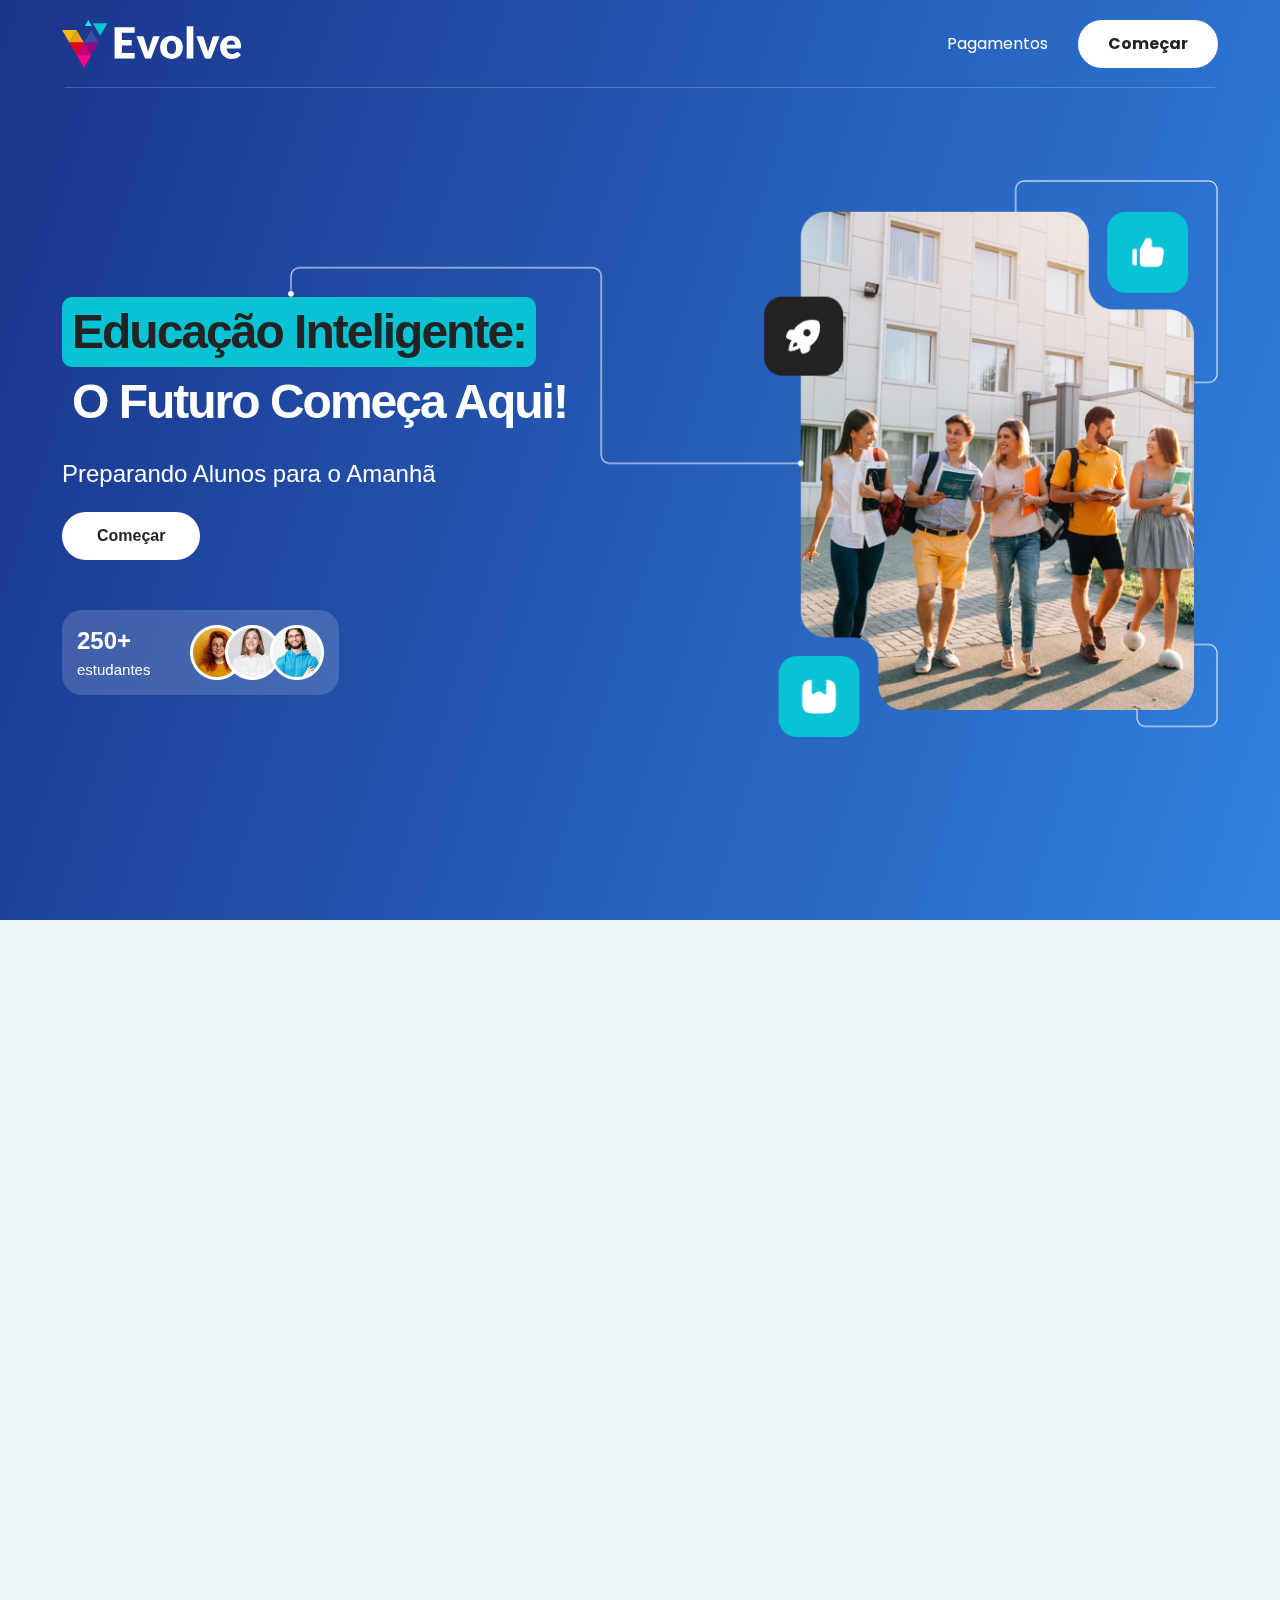
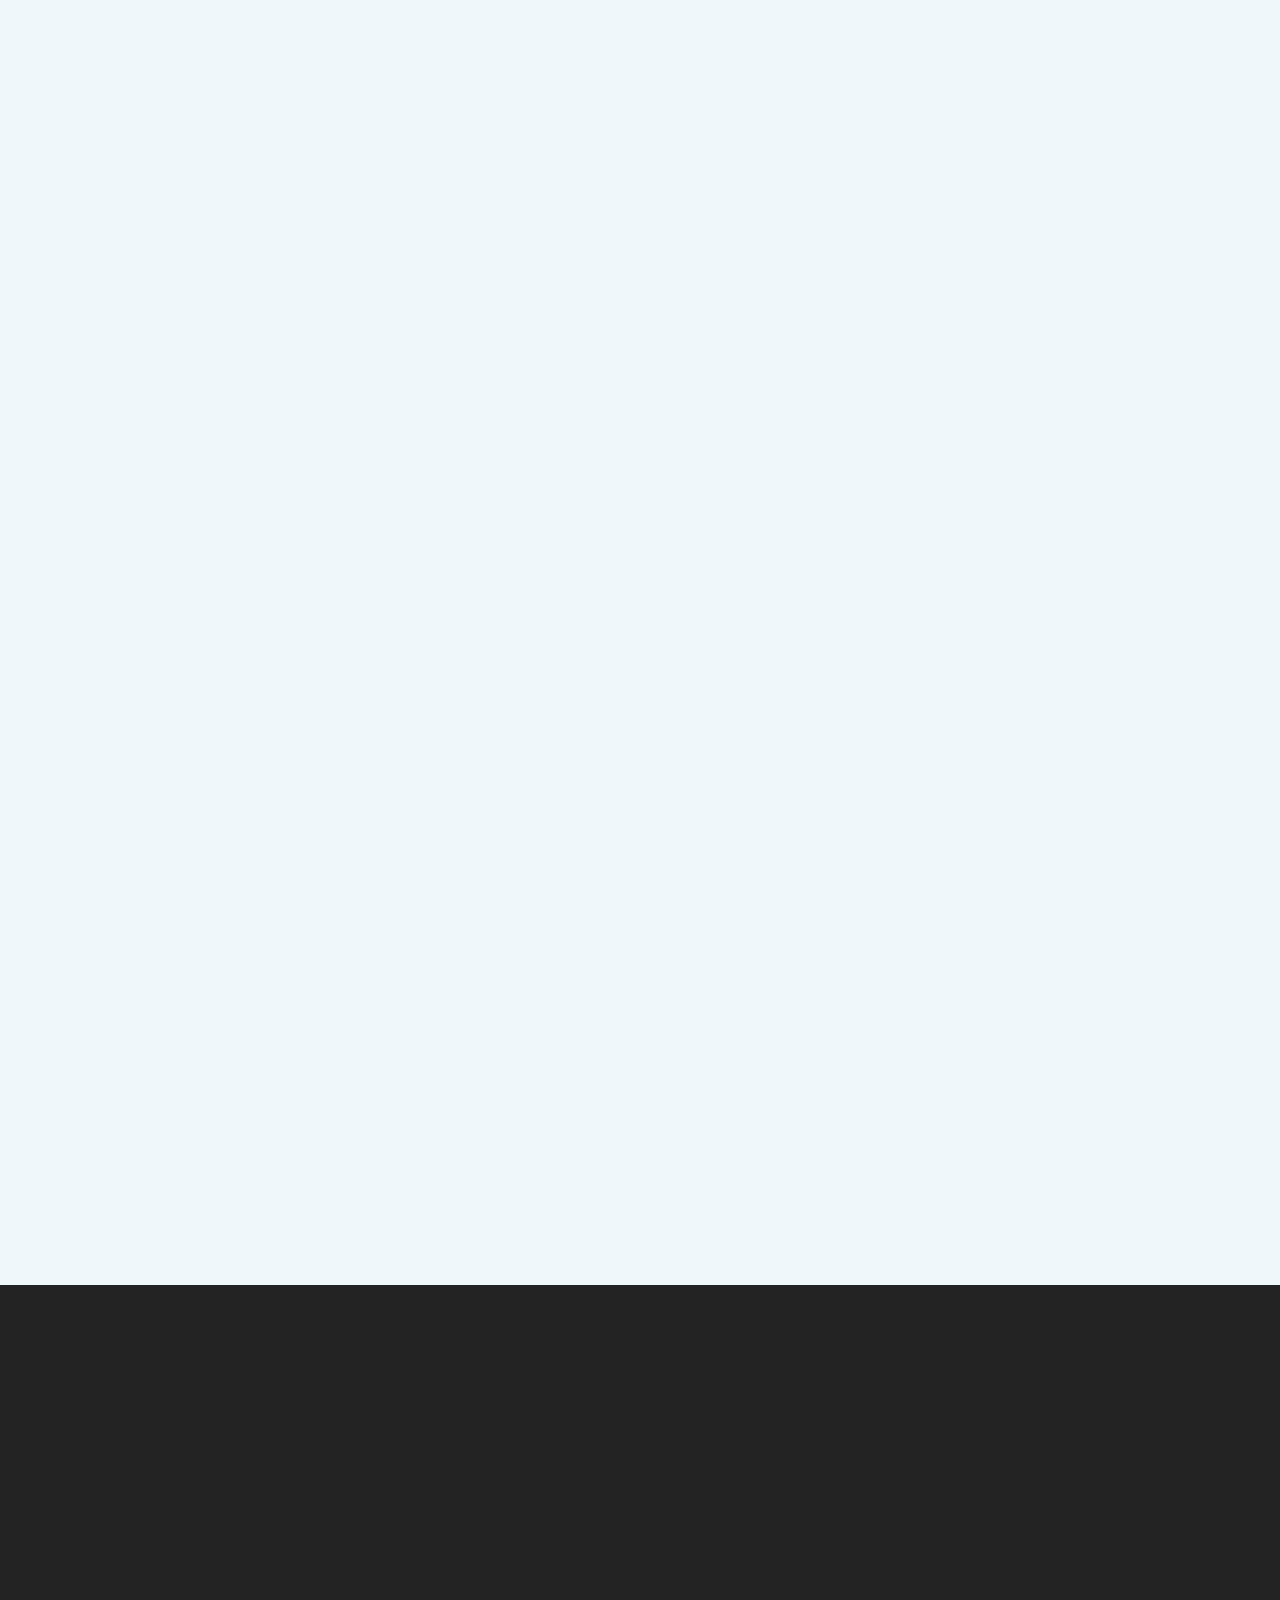
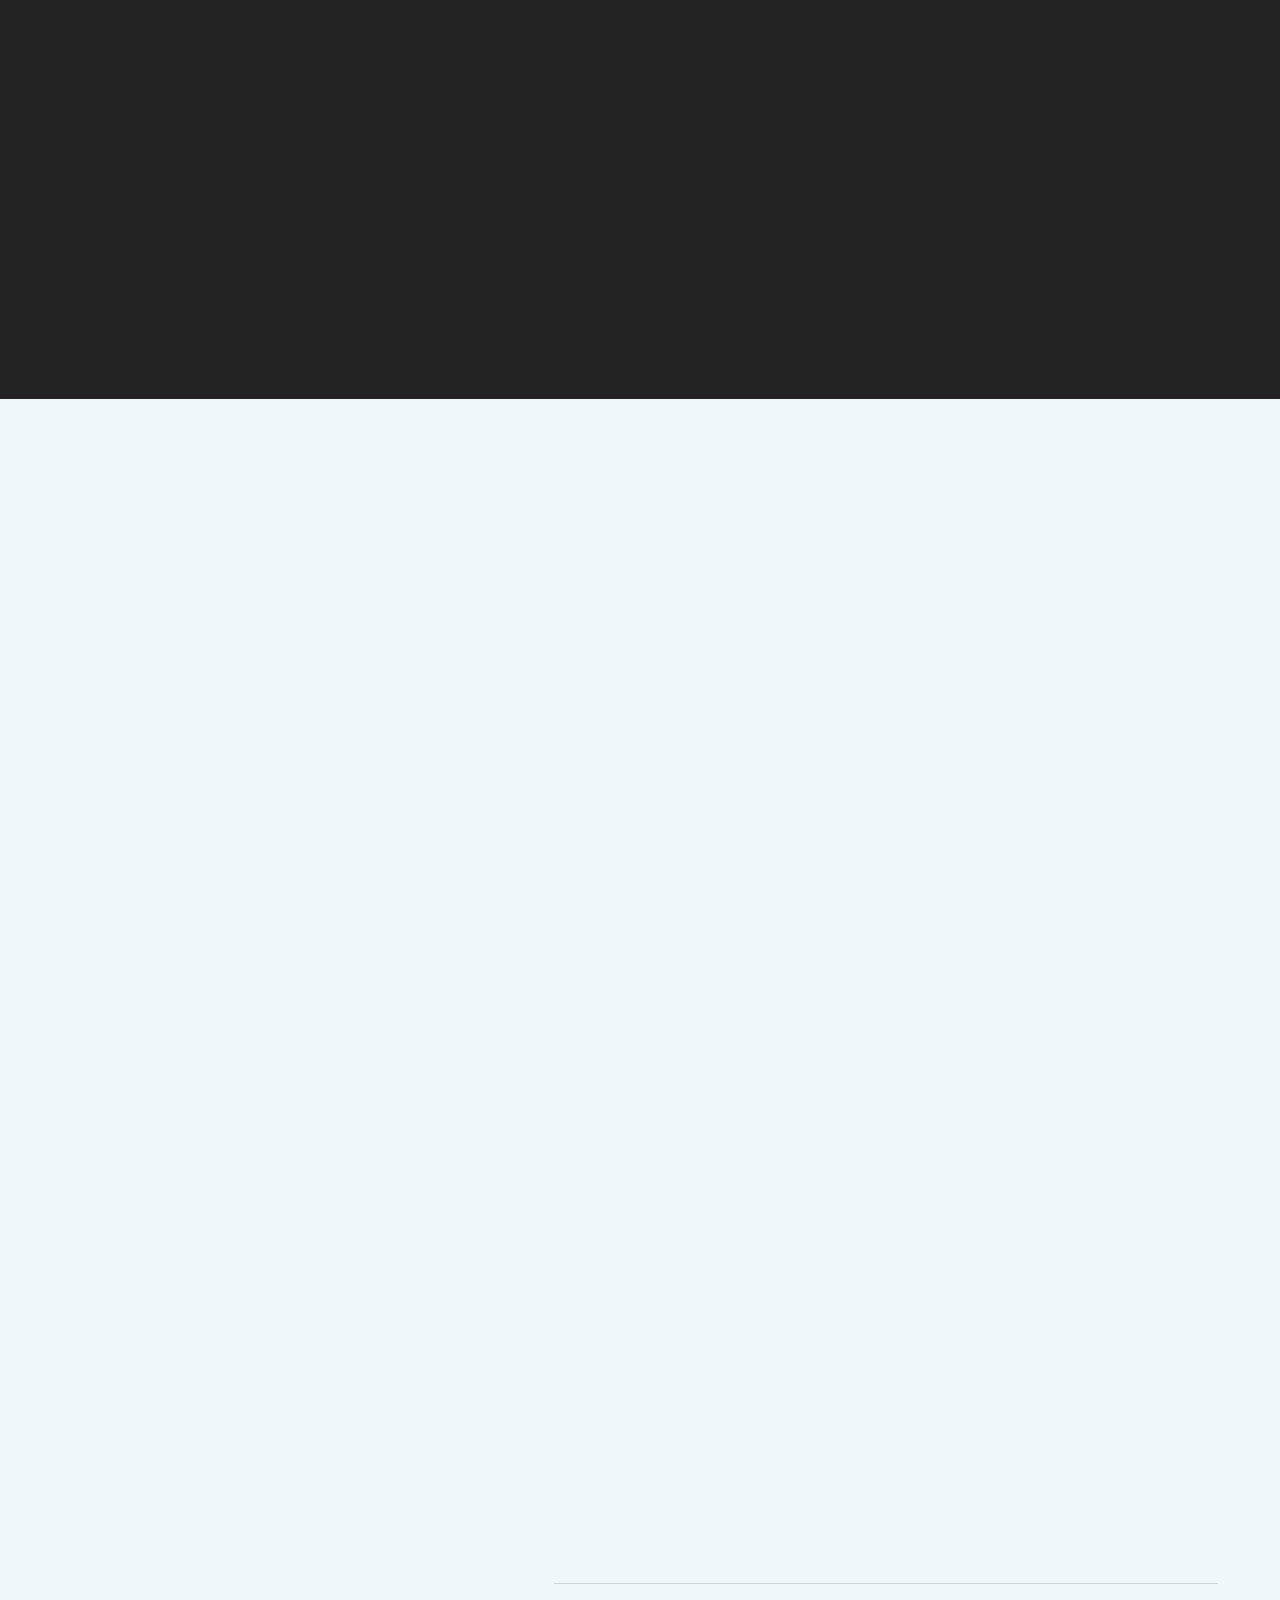
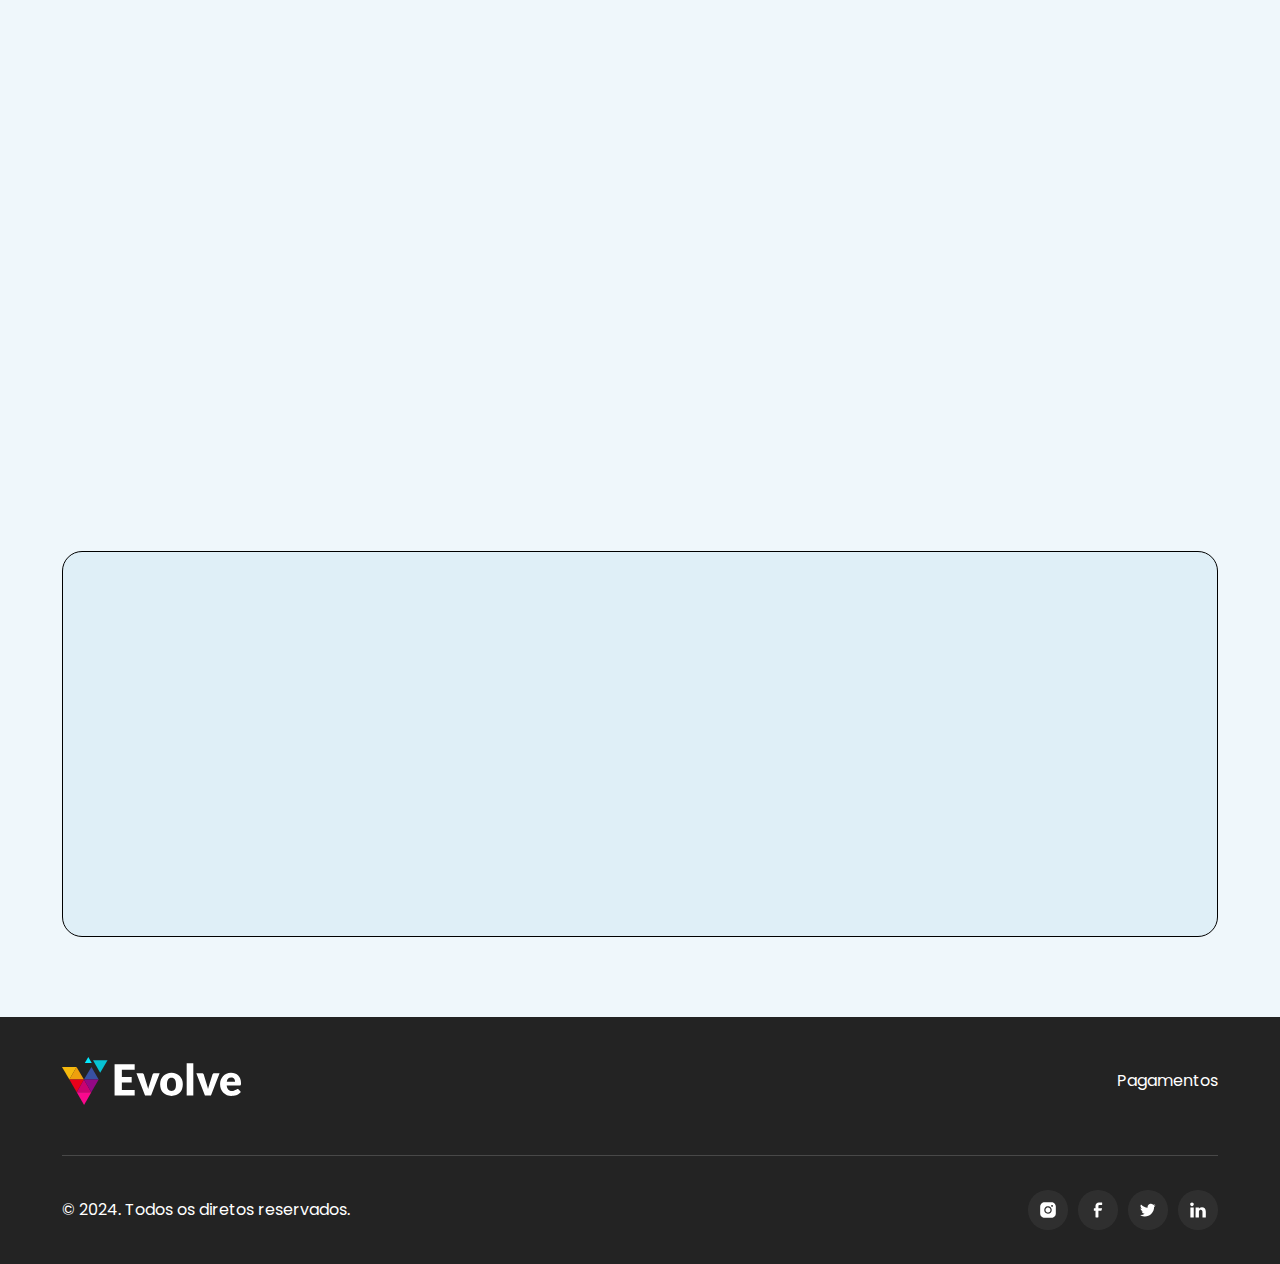
<file: index.html>
<!doctype html>
<html class="no-js" lang="">
    <head>
        <meta charset="utf-8">
        <meta http-equiv="x-ua-compatible" content="ie=edge">
        <title>Site title</title>
        <meta name="description" content="">
        <meta name="viewport" content="width=device-width, initial-scale=1"> 
		<link rel="shortcut icon" type="image/x-icon" href="#">
        <!-- Place favicon.ico in the root directory -->
        
		<!-- CSS here -->
        <link rel="stylesheet" href="assets/css/aos.css">
        <link rel="stylesheet" href="assets/css/bootstrap.min.css">
        <link rel="stylesheet" href="assets/css/owl.carousel.min.css"> 
        <link rel="stylesheet" href="assets/css/style.css">
        <link rel="stylesheet" href="assets/css/responsive.css">
    </head>
    <body>

       
    <!-- header-area START -->
    <div class="header-area" data-aos="fade-down" >
        <div class="container lg">
            <div class="row align-items-center">
                <div class=" col-12 ">
                    <div class="header__content">
                        <div class="logo-area">
                            <a href="index.html"><img src="assets/img/logo.svg" alt=""></a>
                        </div>
                        <div class="header-btn">
                            <a href="#">Pagamentos</a>
                            <button type="button">Começar</button>
                        </div>
                    </div>
                </div>
                
            </div>
        </div>
    </div>
    <!-- header-area END -->


    <main>

        <!---------hero Section START ---------->
        <section class="hero-area">
            <div class="container">
                <div class="row">
                    <div class="col-lg-12">
                        <div class="hero__content">
                            <div class="hero__text" data-aos="fade-up" data-aos-delay="500" >
                                <h1 class="text-bg">Educação Inteligente: </h1>
                                <h1>O Futuro Começa Aqui!</h1>
                                <p>Preparando Alunos para o Amanhã</p>
                                <div class="hero__btm">
                                    <a href="#" class="thm_btn white">Começar</a>
                                    <div class="avater__blk" data-aos="zoom-in" >
                                        <h4>
                                            250+
                                            <span>estudantes</span>
                                        </h4>
                                        <i>
                                            <img src="assets/img/avater-img.png" alt="">
                                        </i>
                                    </div>
                                </div>
                            </div>
                            <i data-aos="fade-up" >
                                <img src="assets/img/hero-img.png" alt="">
                            </i>
                            <img src="assets/img/hero-mobile.png" class="hero-mobile" alt="">
                        </div>
                    </div>
                </div>
            </div>
        </section>
        <!---------hero Section End ---------->


        <!---------service Section START ---------->
        <section class="service-area mt_100 mb_100 overflow-hidden">
            <div class="container">
                <div class="row">
                    <div class="col-lg-12 text-center mb_50" data-aos="fade-up" >
                        <div class="sec__title">
                            <h1 class="title">Opte pela <span>Evolve</span></h1>
                            <p>O nosso centro de explicações é a escolha ideal porque integramos inteligência artificial no ensino, <br> proporcionamos acesso a computadores e oferecemos suporte personalizado para todos os alunos.</p>
                        </div>
                    </div>
                </div>
                <div class="row align-items-center flex-lg-row flex-column-reverse mb-5 mb-lg-0">
                    <div class="col-lg-6" data-aos="zoom-in" >
                        <div class="svc__img">
                            <i><img src="assets/img/svc-1.png" alt=""></i>
                        </div>
                    </div>
                    <div class="col-lg-6" data-aos="fade-left" >
                        <div class="svc__text m__auto">
                            <h2>Suporte </h2>
                            <p>Reconhecemos e atendemos às necessidades individuais de cada aluno. Sendo assim, somos constituidos de uma equipa adequada para satisfazer as necessidades do seu aluno.</p>
                        </div>
                    </div>
                </div>
                <div class="row align-items-end ">
                    <div class="col-lg-6" data-aos="fade-right" >
                        <div class="svc__text">
                            <h2>Instalações Modernas</h2>
                            <p>Com a nossa infraestrutura , garantimos um espaço de aprendizado e um ambiente onde a inovação e a tecnologia se encontram para fornecer uma experiência educacional excepcional.</p>
                        </div>
                    </div>
                    <div class="col-lg-6" data-aos="zoom-in" >
                        <div class="svc__img">
                            <i><img src="assets/img/svc-2.png" alt=""></i>
                        </div>
                    </div>
                </div>
                <div class="row align-items-center my-5 pt_50 flex-lg-row flex-column-reverse">
                    <div class="col-lg-6" data-aos="zoom-in" >
                        <div class="svc__img">
                            <i><img src="assets/img/svc-3.png" alt=""></i>
                        </div>
                    </div>
                    <div class="col-lg-6" data-aos="fade-left" >
                        <div class="svc__text m__auto">
                            <h2>Novas Tecnologias</h2>
                            <p>oferecemos tecnologias que transformam o modo como o conhecimento é absorvido e aplicado. Usando computadores acessíveis a tudos os alunos</p>
                        </div>
                    </div>
                </div>
                <div class="row align-items-center">
                    <div class="col-lg-6" data-aos="fade-right" >
                        <div class="svc__text">
                            <h2>Inteligência Artificial</h2>
                            <p>A Inteligência Artificial desempanha um papel significativo no nosso ensino, e que com a sua ajuda recebemos feedback sobre as dificuldades que até então não tinham sido atendidas. </p>
                        </div>
                    </div>
                    <div class="col-lg-6" data-aos="zoom-in" >
                        <div class="svc__img">
                            <i><img src="assets/img/svc-4.png" alt=""></i>
                        </div>
                    </div>
                </div>
            </div>
        </section>
        <!---------service Section End ---------->



        <!---------nossos Section START ---------->
        <section class="nossos-area">
            <div class="container-fluid position-relative">
                <h1 class="" data-aos="fade-right" >Os nossos serviços</h1>
                <div class="row">
                    <div class="col-lg-12">
                        <div class="nossos__wrp">
                            <ul >
                                <li data-aos="zoom-in" data-aos-delay="100" >
                                    <a href="#"><img src="assets/img/svc-item-1.svg" alt=""></a>
                                </li>
                                <li data-aos="zoom-in" data-aos-delay="200" >
                                    <a href="#"><img src="assets/img/svc-item-2.svg" alt=""></a>
                                </li>
                                <li data-aos="zoom-in" data-aos-delay="300" >
                                    <a href="#"><img src="assets/img/svc-item-3.svg" alt=""></a>
                                </li>
                                <li data-aos="zoom-in" data-aos-delay="400" >
                                    <a href="#"><img src="assets/img/svc-item-4.svg" alt=""></a>
                                </li>
                            </ul>
                            <ul class="d-none d-md-flex">
                                <li data-aos="zoom-in " data-aos-delay="100" >
                                    <a href="#"><img src="assets/img/svc-item-5.svg" alt=""></a>
                                </li>
                                <li data-aos="zoom-in " data-aos-delay="200" >
                                    <a href="#"><img src="assets/img/svc-item-6.svg" alt=""></a>
                                </li>
                                <li data-aos="zoom-in " data-aos-delay="300" >
                                    <a href="#"><img src="assets/img/svc-item-7.svg" alt=""></a>
                                </li>
                                <li data-aos="zoom-in " data-aos-delay="400" >
                                    <a href="#" class="svc-8"><img src="assets/img/svc-item-8.png" alt=""></a>
                                </li>
                            </ul>
                            <ul class="d-none d-md-flex">
                                <li data-aos="zoom-in " data-aos-delay="200" >
                                    <a href="#"><img src="assets/img/svc-item-9.svg" alt=""></a>
                                </li>
                                <li data-aos="zoom-in " data-aos-delay="300" >
                                    <a href="#"><img src="assets/img/svc-item-10.svg" alt=""></a>
                                </li>
                                <li data-aos="zoom-in " data-aos-delay="400" >
                                    <a href="#"><img src="assets/img/svc-item-11.svg" alt=""></a>
                                </li>
                            </ul>
                            <ul class="d-md-flex d-md-none">
                                <li data-aos="zoom-in " data-aos-delay="500" >
                                    <a href="#"><img src="assets/img/svc-item-5.svg" alt=""></a>
                                </li>
                                <li data-aos="zoom-in " data-aos-delay="500" >
                                    <a href="#"><img src="assets/img/svc-item-6.svg" alt=""></a>
                                </li>
                                <li data-aos="zoom-in " data-aos-delay="500" >
                                    <a href="#"><img src="assets/img/svc-item-7.svg" alt=""></a>
                                </li>
                                <li data-aos="zoom-in " data-aos-delay="500" >
                                    <a href="#"><img src="assets/img/svc-item-9.svg" alt=""></a>
                                </li>
                                <li data-aos="zoom-in " data-aos-delay="500" >
                                    <a href="#"><img src="assets/img/svc-item-10.svg" alt=""></a>
                                </li>
                                <li data-aos="zoom-in " data-aos-delay="500" >
                                    <a href="#"><img src="assets/img/svc-item-11.svg" alt=""></a>
                                </li>
                            </ul>
                        </div>
                    </div>
                </div>
            </div>
        </section>
        <!---------nossos Section End ---------->

        

        <!---------Tutors Section START ---------->
        <section class="Tutors-area mt_100 mb_100">
            <div class="container">
                <div class="row">
                    <div class="col-lg-12" data-aos="fade-right" >
                        <div class="sec__title">
                            <h1 class="title">meet our <span>Tutors</span></h1>
                        </div>
                    </div>
                    <div class="col-lg-12" data-aos="fade-up" >
                        <div class="Tutors__slider owl-carousel">
                            <div class="Tutors__blk" data-aos="zoom-in" >
                                <i><img src="assets/img/tutor1.png" alt=""></i>
                                <h3>John Doe</h3>
                                <h5>Position Name</h5>
                                <p>Lorem ipsum dolor sit amet consectetur. Id turpis maecenas nunc imperdiet sed ultricies mi. Elementum nulla nec netus cursus vel tempor nisl. Egestas.</p>
                            </div>
                            <div class="Tutors__blk" data-aos="zoom-in" data-aos-delay="100" >
                                <i><img src="assets/img/tutor2.png" alt=""></i>
                                <h3>John Doe</h3>
                                <h5>Position Name</h5>
                                <p>Lorem ipsum dolor sit amet consectetur. Id turpis maecenas nunc imperdiet sed ultricies mi. Elementum nulla nec netus cursus vel tempor nisl. Egestas.</p>
                            </div>
                            <div class="Tutors__blk" data-aos="zoom-in" data-aos-delay="300" >
                                <i><img src="assets/img/tutor3.png" alt=""></i>
                                <h3>John Doe</h3>
                                <h5>Position Name</h5>
                                <p>Lorem ipsum dolor sit amet consectetur. Id turpis maecenas nunc imperdiet sed ultricies mi. Elementum nulla nec netus cursus vel tempor nisl. Egestas.</p>
                            </div>
                            <div class="Tutors__blk">
                                <i><img src="assets/img/tutor1.png" alt=""></i>
                                <h3>John Doe</h3>
                                <h5>Position Name</h5>
                                <p>Lorem ipsum dolor sit amet consectetur. Id turpis maecenas nunc imperdiet sed ultricies mi. Elementum nulla nec netus cursus vel tempor nisl. Egestas.</p>
                            </div>
                        </div>
                    </div>
                </div>
            </div>
        </section>
        <!---------Tutors Section End ---------->


        <!---------timeline Section START ---------->
        <section class="timeline-area mb_150">
            <div class="container">
                <div class="row">
                    <div class="col-lg-12 text-center mb_50" data-aos="fade-up" >
                        <div class="sec__title">
                            <h1 class="title">How It <span>Works</span></h1>
                        </div>
                    </div>
                    <div class="col-lg-12">
                        <div class="timeline__wrp">
                            <ul data-aos="zoom-in" >
                                <li data-aos="fade-right"  >
                                    <i>01</i>
                                    <h3>Step 1</h3>
                                    <p>Lorem ipsum dolor sit amet consectetur. Aliquam.</p>
                                </li>
                                <li data-aos="fade-right" data-aos-delay="200" >
                                    <i>02</i>
                                    <h3>Step 2</h3>
                                    <p>Lorem ipsum dolor sit amet consectetur. Aliquam.</p>
                                </li>
                                <li data-aos="fade-right" data-aos-delay="400" >
                                    <i>03</i>
                                    <h3>Step 3</h3>
                                    <p>Lorem ipsum dolor sit amet consectetur. Aliquam.</p>
                                </li>
                                <li data-aos="fade-right" data-aos-delay="600" >
                                    <i>04</i>
                                    <h3>Step 4</h3>
                                    <p>Lorem ipsum dolor sit amet consectetur. Aliquam.</p>
                                </li>
                            </ul>
                        </div>
                    </div>
                </div>
            </div>
        </section>
        <!---------timeline Section End ---------->


        <!---------faq Section START ---------->
        <section class="faq-area">
            <div class="container">
                <div class="row">
                    <div class="col-lg-5" data-aos="fade-right" >
                        <div class="faq__content">
                            <h1>Questões 
                                frequentemente perguntadas</h1>
                            <a href="#" class="thm_btn">ver mais</a>
                        </div>
                    </div>
                    <div class="col-lg-7">
                        <div class="faq-accordion">
                            <div class="accordion" id="accordionExample">
                                <div class="accordion-item" data-aos="fade-up"  >
                                  <h2 class="accordion-header" id="headingOne">
                                    <button class="accordion-button" type="button" data-bs-toggle="collapse" data-bs-target="#collapseOne" aria-expanded="true" aria-controls="collapseOne">
                                        Posso ter explicações em várias disciplinas?
                                    </button>
                                  </h2>
                                  <div id="collapseOne" class="accordion-collapse collapse show" aria-labelledby="headingOne" data-bs-parent="#accordionExample">
                                    <div class="accordion-body">
                                      <p>Sim, é possível ter explicações em diversas disciplinas. Garantimos uma grande variedade de explicações, onde fornecemos explicadores para as 7 disciplinas principais</p>
                                    </div>
                                  </div>
                                </div>
                                <div class="accordion-item" data-aos="fade-up" data-aos-delay="100" >
                                  <h2 class="accordion-header" id="headingTwo">
                                    <button class="accordion-button collapsed" type="button" data-bs-toggle="collapse" data-bs-target="#collapseTwo" aria-expanded="false" aria-controls="collapseTwo">
                                        Têm explicações até que ano?
                                    </button>
                                  </h2>
                                  <div id="collapseTwo" class="accordion-collapse collapse" aria-labelledby="headingTwo" data-bs-parent="#accordionExample">
                                    <div class="accordion-body">
                                        <p>Sim, é possível ter explicações em diversas disciplinas. Garantimos uma grande variedade de explicações, onde fornecemos explicadores para as 7 disciplinas principais</p>
                                    </div>
                                  </div>
                                </div>
                                <div class="accordion-item" data-aos="fade-up" data-aos-delay="200" >
                                  <h2 class="accordion-header" id="headingThree">
                                    <button class="accordion-button collapsed" type="button" data-bs-toggle="collapse" data-bs-target="#collapseThree" aria-expanded="false" aria-controls="collapseThree">
                                        Qual é a eficácia da ajuda dos computadores?
                                    </button>
                                  </h2>
                                  <div id="collapseThree" class="accordion-collapse collapse" aria-labelledby="headingThree" data-bs-parent="#accordionExample">
                                    <div class="accordion-body">
                                        <p>Sim, é possível ter explicações em diversas disciplinas. Garantimos uma grande variedade de explicações, onde fornecemos explicadores para as 7 disciplinas principais</p>
                                    </div>
                                  </div>
                                </div>
                                <div class="accordion-item" data-aos="fade-up" data-aos-delay="300" >
                                  <h2 class="accordion-header" id="headingfour">
                                    <button class="accordion-button collapsed" type="button" data-bs-toggle="collapse" data-bs-target="#collapsefour" aria-expanded="false" aria-controls="collapsefour">
                                        Lorem ipsum dolor sit amet?
                                    </button>
                                  </h2>
                                  <div id="collapsefour" class="accordion-collapse collapse" aria-labelledby="headingfour" data-bs-parent="#accordionExample">
                                    <div class="accordion-body">
                                        <p>Sim, é possível ter explicações em diversas disciplinas. Garantimos uma grande variedade de explicações, onde fornecemos explicadores para as 7 disciplinas principais</p>
                                    </div>
                                  </div>
                                </div>
                                <div class="accordion-item" data-aos="fade-up" data-aos-delay="400" >
                                  <h2 class="accordion-header" id="headingfive">
                                    <button class="accordion-button collapsed" type="button" data-bs-toggle="collapse" data-bs-target="#collapsefive" aria-expanded="false" aria-controls="collapsefive">
                                        Lorem ipsum dolor sit amet?
                                    </button>
                                  </h2>
                                  <div id="collapsefive" class="accordion-collapse collapse" aria-labelledby="headingfive" data-bs-parent="#accordionExample">
                                    <div class="accordion-body">
                                        <p>Sim, é possível ter explicações em diversas disciplinas. Garantimos uma grande variedade de explicações, onde fornecemos explicadores para as 7 disciplinas principais</p>
                                    </div>
                                  </div>
                                </div>
                                <div class="accordion-item" data-aos="fade-up" data-aos-delay="500" >
                                  <h2 class="accordion-header" id="headingsix">
                                    <button class="accordion-button collapsed" type="button" data-bs-toggle="collapse" data-bs-target="#collapsesix" aria-expanded="false" aria-controls="collapsesix">
                                        Quais são os métodos de pagamentos aceites?
                                    </button>
                                  </h2>
                                  <div id="collapsesix" class="accordion-collapse collapse" aria-labelledby="headingsix" data-bs-parent="#accordionExample">
                                    <div class="accordion-body">
                                        <p>Sim, é possível ter explicações em diversas disciplinas. Garantimos uma grande variedade de explicações, onde fornecemos explicadores para as 7 disciplinas principais</p>
                                    </div>
                                  </div>
                                </div>
                            </div>
                        </div>
                    </div>
                </div>
            </div>
        </section>
        <!---------faq Section End ---------->


        <!---------newLatter Section START ---------->
        <section class="newLatter-area">
            <div class="container">
                <div class="row">
                    <div class="col-lg-12">
                        <div class="newLatter__wrp">
                            <div class="" data-aos="fade-right" >
                                <h1>Pronto para começar? </h1>
                                <p>Estás pronto para te comprometeres com a excelência acadêmica e aprofundares os teus conhecimentos? Aguardamos o teu ingresso nesta jornada enriquecedora.</p>
                                <a href="#" class="thm_btn">Começar</a>
                            </div>
                            <i data-aos="fade-left" >
                                <img class="d-none d-md-block" src="assets/img/v-icon.png" alt=""> 
                                <img class="d-block d-md-none" src="assets/img/v-mobile.png" alt="">
                            </i>
                        </div>
                    </div>
                </div>
            </div>
        </section>
        <!---------newLatter Section End ---------->


        

    </main>

        <!---------footer Section START ---------->
        <footer class="footer-area" >
            <div class="container">
                <div class="row">
                    <div class="col-lg-12">
                        <div class="footer__top">
                            <a href="#"><img src="assets/img/logo.svg" alt=""></a>
                            <a href="#">Pagamentos</a>
                        </div>
                    </div>
                    <div class="col-lg-12">
                        <div class="footer__btm">
                            <p>© 2024. Todos os diretos reservados.</p>
                            <ul>
                                <li><a href=""><img src="assets/img/insta.svg" alt=""></a></li>
                                <li><a href=""><img src="assets/img/fb.svg" alt=""></a></li>
                                <li><a href=""><img src="assets/img/twt.svg" alt=""></a></li>
                                <li><a href=""><img src="assets/img/link-in.svg" alt=""></a></li>
                            </ul>
                        </div>
                    </div>
                </div>
            </div>
        </footer>
        <!---------footer Section End ---------->
    
		<!-- JS here --> 
        <script src="assets/js/jquery-3.4.1.min.js"></script>
        <script src="assets/js/popper.min.js"></script>
        <script src="assets/js/bootstrap.min.js"></script>
        <script src="assets/js/aos.js"></script> 
        <script src="assets/js/owl.carousel.min.js"></script> 
        <script src="assets/js/main.js"></script>
    </body>
</html>
</file>
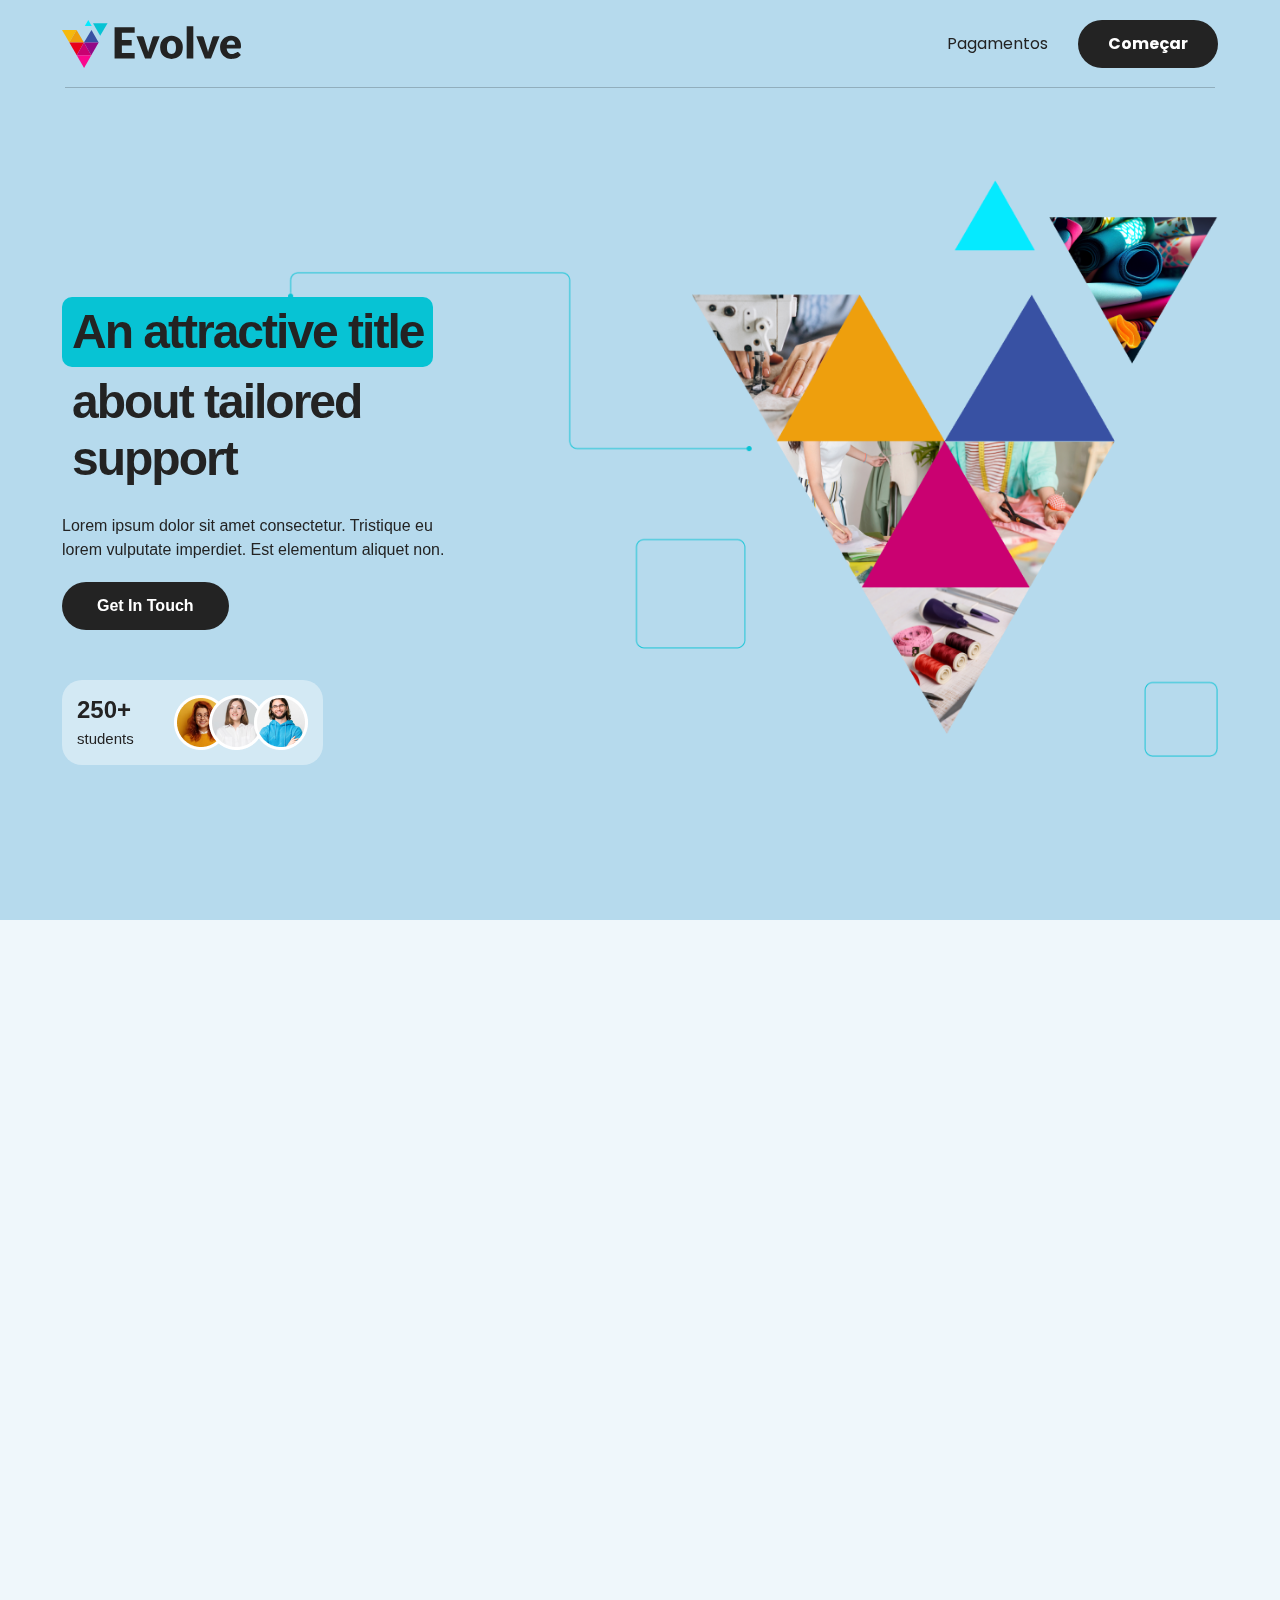
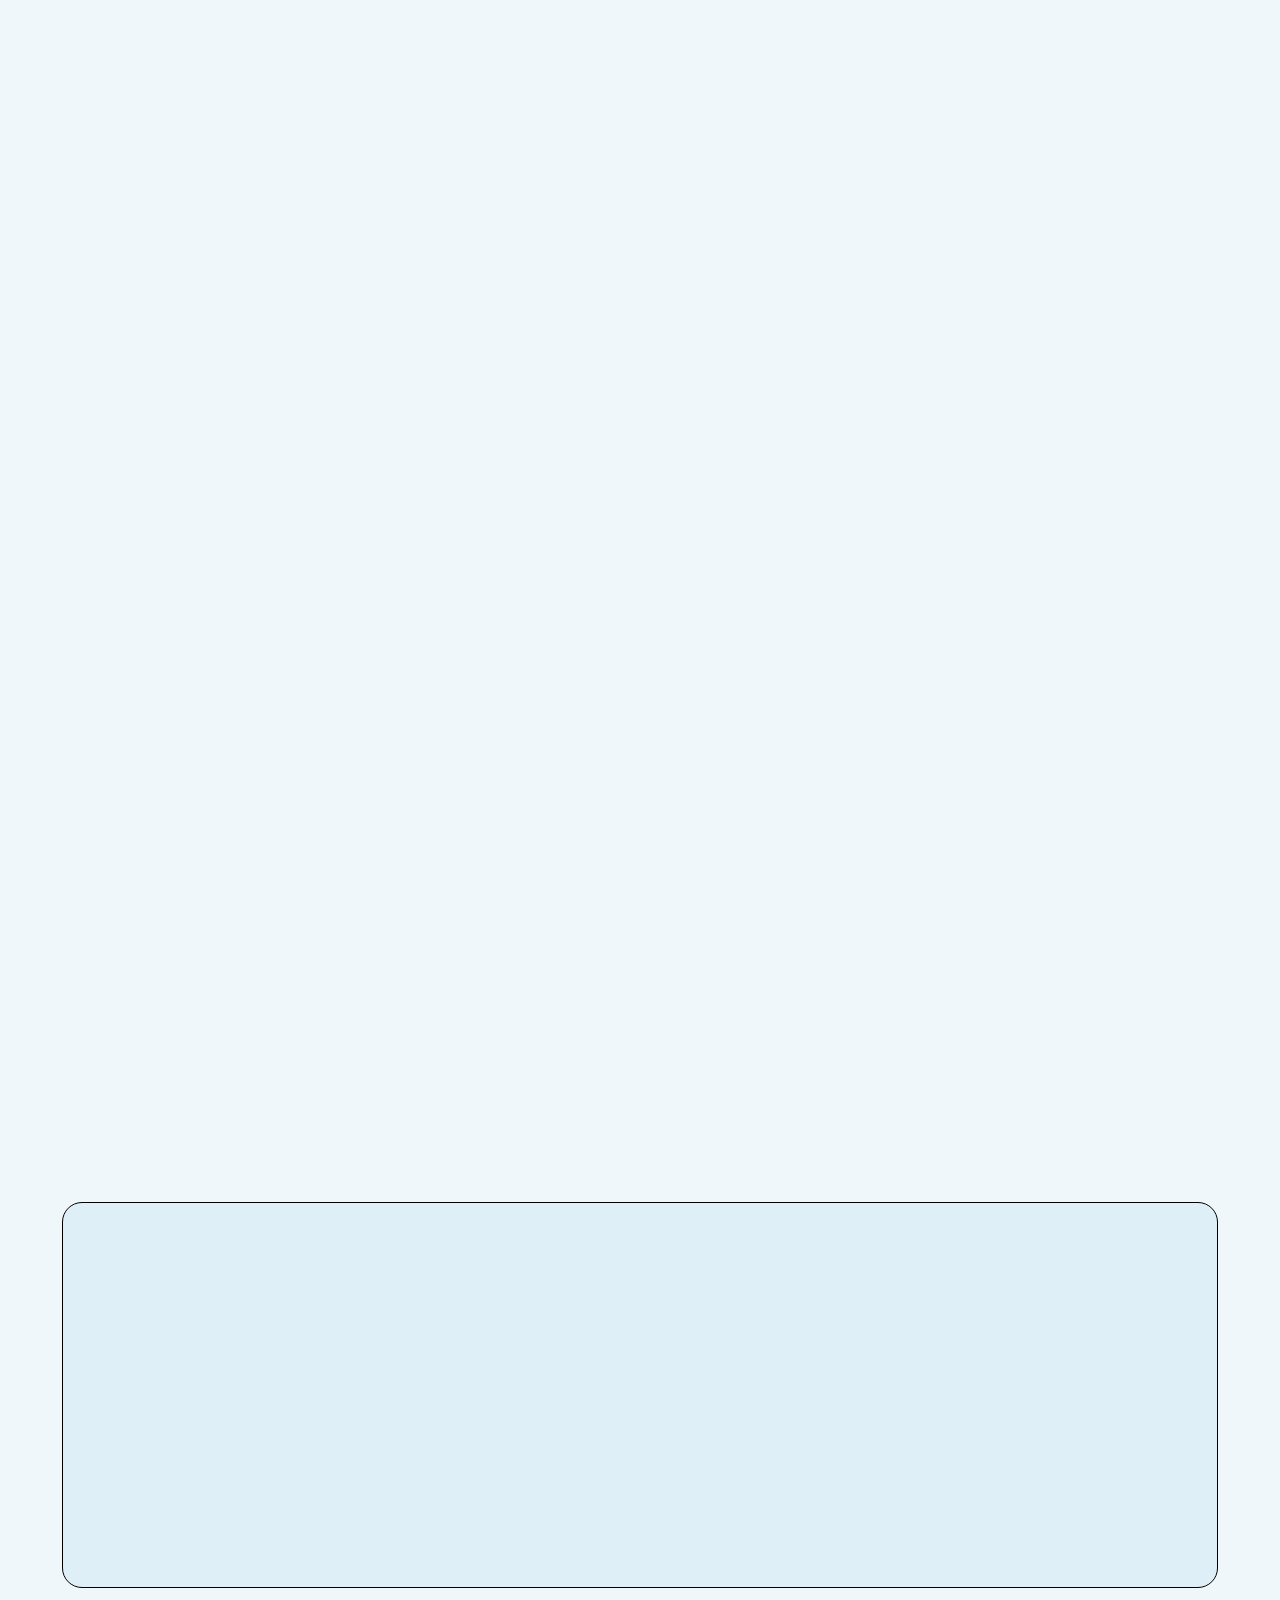
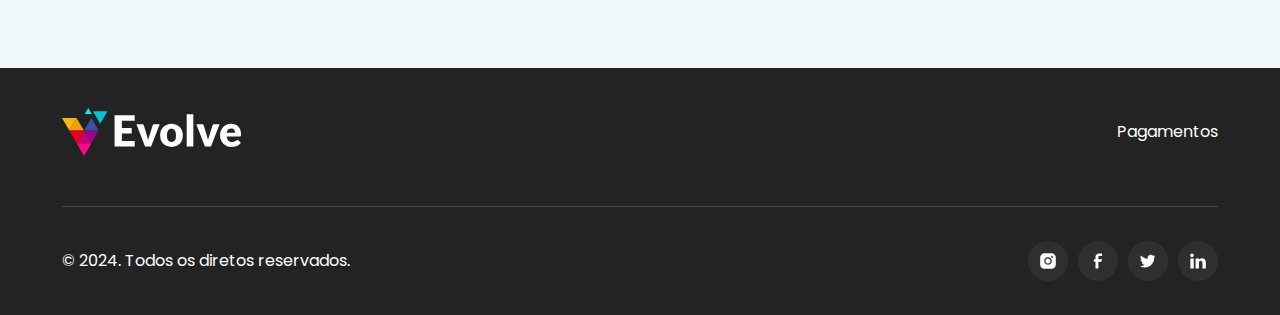
<file: index-v2.html>
<!doctype html>
<html class="no-js" lang="">
    <head>
        <meta charset="utf-8">
        <meta http-equiv="x-ua-compatible" content="ie=edge">
        <title>Site title</title>
        <meta name="description" content="">
        <meta name="viewport" content="width=device-width, initial-scale=1"> 
		<link rel="shortcut icon" type="image/x-icon" href="#">
        <!-- Place favicon.ico in the root directory -->
        
		<!-- CSS here -->
        <link rel="stylesheet" href="assets/css/aos.css">
        <link rel="stylesheet" href="assets/css/bootstrap.min.css">
        <link rel="stylesheet" href="assets/css/owl.carousel.min.css"> 
        <link rel="stylesheet" href="assets/css/style.css">
        <link rel="stylesheet" href="assets/css/responsive.css">
    </head>
    <body>

       
    <!-- header-area START -->
    <div class="header-area v2" data-aos="fade-down" >
        <div class="container lg">
            <div class="row align-items-center">
                <div class=" col-12 ">
                    <div class="header__content">
                        <div class="logo-area">
                            <a href="index.html"><img src="assets/img/logo-v2.svg" alt=""></a>
                        </div>
                        <div class="header-btn">
                            <a href="#">Pagamentos</a>
                            <button type="button">Começar</button>
                        </div>
                    </div>
                </div>
                
            </div>
        </div>
    </div>
    <!-- header-area END -->


    <main>

        <!---------hero Section START ---------->
        <section class="hero-area v2">
            <div class="container">
                <div class="row">
                    <div class="col-lg-12">
                        <div class="hero__content">
                            <div class="hero__text" data-aos="fade-up" data-aos-delay="500" >
                                <h1 class="text-bg">An attractive title </h1>
                                <h1>about tailored <br> support
                                 </h1>
                                <p>Lorem ipsum dolor sit amet consectetur. Tristique eu <br> lorem vulputate imperdiet. Est elementum aliquet non.</p>
                                <div class="hero__btm">
                                    <a href="#" class="thm_btn ">Get In Touch</a>
                                    <div class="avater__blk" data-aos="zoom-in" >
                                        <h4>
                                            250+
                                            <span>students</span>
                                        </h4>
                                        <i>
                                            <img src="assets/img/avater-img.png" alt="">
                                        </i>
                                    </div>
                                </div>
                            </div>
                            <i data-aos="fade-up" >
                                <img src="assets/img/hero-img-2.png" alt="">
                            </i>
                            <img src="assets/img/hero-mobile-2.png" class="hero-mobile" alt="">
                        </div>
                    </div>
                </div>
            </div>
        </section>
        <!---------hero Section End ---------->


        <!---------service Section START ---------->
        <section class="service-area sv2 mt_100 mb_50  overflow-hidden">
            <div class="container">
                
                <div class="row align-items-center ">
                    <div class="col-lg-7" data-aos="fade-right" >
                        <div class="svc__text">
                            <h2>Atendimento Personalizado 
                                para o Sucesso do Aluno</h2>
                            <p>
                                Entendemos que cada aluno possui um conjunto único de habilidades e desafios. Por isso, com o nosso suporte meticulosamente personalizado para reconhecer e atender às necessidades individuais de cada um. 
                            </p>
                            <p>
                                Nossa equipe é composta por profissionais altamente qualificados e dedicados, que utilizam métodos pedagógicos adaptativos para garantir que cada aluno receba a atenção necessária para superar obstáculos e alcançar seus objetivos acadêmicos.
                            </p>
                        </div>
                    </div>
                    <div class="col-lg-5" data-aos="zoom-in" >
                        <div class="svc__img">
                            <i><img src="assets/img/svc-5.png" alt=""></i>
                        </div>
                    </div>
                </div>
                <div class="row align-items-center   pt_50 pb_50 flex-lg-row flex-column-reverse">
                    <div class="col-lg-5" data-aos="zoom-in" >
                        <div class="svc__img">
                            <i><img src="assets/img/svc-6.png" alt=""></i>
                        </div>
                    </div>
                    <div class="col-lg-7" data-aos="fade-left" >
                        <div class="svc__text m__auto">
                            <h2>Uma Equipe Dedicada à   Excelência Educacional</h2>
                            <p>
                                A excelência do nosso suporte é sustentada pela competência e dedicação da nossa equipe. Selecionamos cuidadosamente os nossos profissionais não apenas por suas qualificações acadêmicas, mas também pelas suas capacidade de se conectar e inspirar os alunos. 
                            </p>
                            <p>
                                Eles são treinados para identificar as áreas de desenvolvimento de cada aluno e fornecer recursos e estratégias para promover uma compreensão mais profunda dos conteúdos. Com um compromisso inabalável com o sucesso do aluno, nossa equipe está sempre pronta para satisfazer e superar as expectativas.
                            </p>
                        </div>
                    </div>
                </div>
                <div class="row align-items-center">
                    <div class="col-lg-7" data-aos="fade-right" >
                        <div class="svc__text">
                            <h2>Recursos Adequados para Cada 
                                Necessidade de Aprendizagem</h2>
                            <p>
                                Reconhecendo a diversidade de estilos e ritmos de aprendizagem, nosso centro está equipado com uma variedade de recursos didáticos para atender a cada necessidade. 
                            </p>
                            <p>
                                Desde materiais de estudo interativos até ferramentas de aprendizagem avançadas, oferecemos um ambiente rico em recursos que facilita o aprendizado. Acreditamos que ao fornecer o suporte certo, cada aluno pode florescer e se destacar em seu percurso educativo.
                            </p>
                        </div>
                    </div>
                    <div class="col-lg-5" data-aos="zoom-in" >
                        <div class="svc__img">
                            <i><img src="assets/img/svc-7.png" alt=""></i>
                        </div>
                    </div>
                </div>
            </div>
        </section>
        <!---------service Section End ---------->


        <!---------newLatter Section START ---------->
        <section class="newLatter-area">
            <div class="container">
                <div class="row">
                    <div class="col-lg-12">
                        <div class="newLatter__wrp">
                            <div class="" data-aos="fade-right" >
                                <h1>Pronto para começar? </h1>
                                <p>Estás pronto para te comprometeres com a excelência acadêmica e aprofundares os teus conhecimentos? Aguardamos o teu ingresso nesta jornada enriquecedora.</p>
                                <a href="#" class="thm_btn">Começar</a>
                            </div>
                            <i data-aos="fade-left" >
                                <img class="d-none d-md-block" src="assets/img/v-icon.png" alt=""> 
                                <img class="d-block d-md-none" src="assets/img/v-mobile.png" alt="">
                            </i>
                        </div>
                    </div>
                </div>
            </div>
        </section>
        <!---------newLatter Section End ---------->
        

    </main>

        <!---------footer Section START ---------->
        <footer class="footer-area" >
            <div class="container">
                <div class="row">
                    <div class="col-lg-12">
                        <div class="footer__top">
                            <a href="#"><img src="assets/img/logo.svg" alt=""></a>
                            <a href="#">Pagamentos</a>
                        </div>
                    </div>
                    <div class="col-lg-12">
                        <div class="footer__btm">
                            <p>© 2024. Todos os diretos reservados.</p>
                            <ul>
                                <li><a href=""><img src="assets/img/insta.svg" alt=""></a></li>
                                <li><a href=""><img src="assets/img/fb.svg" alt=""></a></li>
                                <li><a href=""><img src="assets/img/twt.svg" alt=""></a></li>
                                <li><a href=""><img src="assets/img/link-in.svg" alt=""></a></li>
                            </ul>
                        </div>
                    </div>
                </div>
            </div>
        </footer>
        <!---------footer Section End ---------->
    
		<!-- JS here --> 
        <script src="assets/js/jquery-3.4.1.min.js"></script>
        <script src="assets/js/popper.min.js"></script>
        <script src="assets/js/bootstrap.min.js"></script>
        <script src="assets/js/aos.js"></script> 
        <script src="assets/js/owl.carousel.min.js"></script> 
        <script src="assets/js/main.js"></script>
    </body>
</html>
</file>
<file: assets/css/style.css>
/*   Theme default css */
@import url('https://fonts.cdnfonts.com/css/tt-hoves-pro-trial');
@import url('https://fonts.googleapis.com/css2?family=Poppins:ital,wght@0,100;0,200;0,300;0,400;0,500;0,600;0,700;0,800;0,900;1,100;1,200;1,300;1,400;1,500;1,600;1,700;1,800;1,900&display=swap');

/* ======font family=========
font-family: 'TT Hoves Pro Trial', sans-serif;
font-family: 'TT Hoves Pro Trial Variable', sans-serif;
font-family: 'TT Hoves Pro', sans-serif;
font-family: "Poppins", sans-serif;
*/

:root{

  --Poppins: "Poppins", sans-serif;
  --thmColor: 000;
  --textColor: #232323;

  --f18 : 18px;
  --f20 : 20px;
  --f22 : 22px;
  --f24 : 24px;
  --f28 : 28px;
  --f30 : 30px;
  --f32 : 32px;
  --f36 : 36px;
  --f40 : 40px;
  --f48 : 48px;

}


body {
  font-weight: 400;
  font-size: 16px;
  margin: 0;
  padding: 0;
  font-family: 'TT Hoves Pro Trial', sans-serif;
  color: #232323;
  background: #EFF7FB;
}

img{
  max-width: 100%;
}
  
button {
  cursor: pointer; 
  border: none;
  padding: 0;
  background: none;
}

a:focus,
button:focus {
  text-decoration: none;
  outline: none; }

a:focus,
a:hover {
  text-decoration: none; }

a,
button {
  color: inherit;
  outline: medium none; 
  text-decoration: none;
}

button:focus, input:focus, input:focus, textarea, textarea:focus {
  outline: 0; }

 
h1,
h2,
h3,
h4,
h5,
h6 {
  margin-top: 0px;
  font-weight: 700;
  letter-spacing: -1px;
 }

h1 a,
h2 a,
h3 a,
h4 a,
h5 a,
h6 a {
  color: inherit; }

h1 {
  font-size: var(--f48);
  }

h2 {
  font-size: var(--f36);
  }

h3 {
  font-size: var(--f28);
  }

h4 {
  font-size: var(--f24);
  }

h5 {
  font-size: var(--f18);
  }

h6 {
  font-size: 16px; }

ul {
  margin: 0px;
  padding: 0px; }

li {
  list-style: none; }

.pb_150{padding-bottom: 150px;}
.pb_100{padding-bottom: 100px;}
.pb_50{padding-bottom: 50px;}
.pt_150{padding-top: 150px;}
.pt_100{padding-top: 100px;}
.pt_50{padding-top: 50px;}

.mb_150{margin-bottom: 150px;}
.mb_100{margin-bottom: 100px;}
.mb_50{margin-bottom: 50px;}
.mt_150{margin-top: 150px;}
.mt_100{margin-top: 100px;}
.mt_50{margin-top: 50px;}
 
.thm_btn{
    font-weight: 700;
    background: #232323;
    color: #fff;
    line-height: 1;
    display: block;
    width: max-content;
    padding: 16px 35px;
    border-radius: 40px;
    transition: all .3s;
}

.thm_btn:hover {
    background: #fff;
    color: #000;
    box-shadow: 0 0 10px #0001;
}

/* default-css END 
================================== */
 


.header-area {
  padding: 20px 0;
  width: 100%;
  z-index: 99;
  position: absolute;
  top: 0;
}


.header-area.v2 .header-btn {
    color: var(--textColor);
}

.header-area:after {
    content: "";
    position: absolute;
    width: 100%;
    max-width: 1150px;
    background: #fff;
    height: 1px;
    left: 50%;
    transform: translateX(-50%);
    bottom: 0;
    opacity: .2;
}

.header-area.v2:after {
    background: #000;
}

.header__content {
    display: flex;
    align-items: center;
    justify-content: space-between;
}



.header-btn {
    display: flex;
    align-items: center;
    justify-content: end;
    color: #fff;
    gap: 30px;
    font-family: var(--Poppins);
    letter-spacing: 0;
}

.header-btn button {
    padding: 12px 30px;
    border-radius: 30px;
    color: #232323;
    background: #ffff;
    font-weight: 700;
    transition: all .3s;
}

.v2 .header-btn button {
    background: #232323;
    color: #fff;
}

.header-btn button:hover ,.hero__btm a:hover {
    background: #000;
    color: #ffff;
}
.menu-area nav ul li {
  list-style: none;
  display: inline-block;
}

.menu-area nav ul li a {
  font-size: 16px;
  display: inline-block;
  margin-left: 60px;
  position: relative;
}

/* humbergar */
.bar a {
  width: 35px;
  height: 35px;
  float: right;
  position: relative;
} 
.bar a span {
  width: 100%;
  height: 3px;
  background: #fff;
  display: block;
  position: relative;
  top: 17px;
  border-radius: 30px;
  transition: .3s;
} 
.bar a span:before {left: 0;content: "";position: absolute;width: 100%;height: 100%;background: #fff;bottom: 10px;border-radius: 30px;transition: .3s;} 
.bar a span:after {left: 0;content: "";position: absolute;width: 100%;height: 100%;background: #fff;bottom: -10px;border-radius: 30px;transition: .3s;}
 
/* humbarger END */
 

/* mobile-menu START */
.mobile-menu {
  position: fixed;
  width: 320px;
  height: 100vh;
  background: #ffffff;
  z-index: 99;
  box-shadow: 0px 0px 9px -1px #737373;
  top: 0;
  left: 0;
  transition: .3s;
  margin-left: -400px;
  padding-left: 40px;
  padding-top: 100px;
}
.siteBar{
  margin-left: 0; 
}
.mobile-menu ul#pills-tab {
  margin-top: 90px;
  margin-bottom: 35px !important;
  display: block;
}
.mobile-menu  nav ul li {
  list-style: none;
  display: block;
}

.mobile-menu nav ul li a {
  color: #272835;
  font-size: 16px;
  line-height: 40px;
  transition: .3s;
}

.mobile-menu a.bars {
  position: absolute;
  right: 20px;
  top: 15px;
  width: 40px;
  height: 40px;
  text-align: center;
  line-height: 40px;
  border-radius: 50%;
  font-size: 32px;
  color: rgb(255, 0, 43);
}

/* Header section END */


/*============hero Area Start =============*/

.hero-area {background: linear-gradient(107.32deg, #1A348A 0.31%, #3081DF 99.58%);color: #fff;height: 920px;padding-top: 180px;}

.hero-area.v2 {
    background: #B6DAED;
    color: #232323;
}
.container {max-width: 1180px;}

.sv2 .container {
    max-width: 1080px;
}

.hero__content {position: relative;}

.hero__text {
    padding-top: 117px;
}

.hero__text p {
    font-size: var(--f24);
    margin: 20px 0;
    color: #fff;
}

.v2 .hero__text p {
    color: var(--textColor);
    font-size: 16px;
}

.hero__text h1 {
    letter-spacing: -2px;
    width: max-content;
    margin: 0;
    padding: 6px 10px;
    margin-left: -60px;
}

.v2 .hero__text h1 {
    margin-left: 0;
}

.hero__content > i {
    position: absolute;
    top: 0;
    right: 0;
}

.v2 .hero__content > i {
    top: -20px;
    right: -80px;
}
.hero-mobile {display: none;}
.text-bg {background: #07C3D4;border-radius: 10px;color: #232323;}

.hero__btm a {
    background: #fff;
    color: var(--textColor);
}

.v2 .hero__btm a {
    background: var(--textColor);
    color: #fff;
}
.avater__blk {background: #FFFFFF29;width: max-content;display: flex;align-items: center;margin-top: 50px;border-radius: var(--f20);padding: 15px;gap: 40px;letter-spacing: 0;}

.v2 .avater__blk {
    background: #FFFFFF66;
}

.avater__blk h4 {
    margin: 0;
    letter-spacing: 0;
}

.avater__blk h4 span {
    display: block;
    font-size: 15px;
    font-weight: 400;
    margin-top: 5px;
}
/*============hero Area End =============*/


/*============service Area Start =============*/



.title {margin-bottom: 15px;text-transform: capitalize;}

.title span {
    border: 1px solid #262626;
    background: #F6B90D;
    border-radius: 10px;
    padding: 0 10px;
}

.sv2 .svc__img {text-align: end;}

.sv2 .flex-lg-row .svc__img {
    text-align: left;
}
.svc__text {max-width: 430px;}

.sv2 .svc__text {
    max-width: 550px;
}

.sv2 .svc__text.m__auto {
    margin: unset;
    margin-left: auto !important;
}

.sv2 .svc__text h2 {
    max-width: 420px;
    font-size: var(--f32);
    margin-bottom: 24px;
}

.svc__text p {
    letter-spacing: -1px;
}

.m__auto {
    margin: auto;
}
/*============service Area End =============*/


/*============nossos Area Start =============*/

.nossos-area {background: #232323;color: #fff;}

.nossos-area h1 {
    position: absolute;
    bottom: 100px;
    max-width: 330px;
    font-size: 64px;
    left: 20%;
    margin: 0;
}

.nossos__wrp {position: relative;right: -12px;}

.nossos__wrp ul {
    display: flex;
    justify-content: end;
}
/*============nossos Area End =============*/


/*============Tutors Area Start =============*/


.Tutors__slider {padding-top: 20px;}

.Tutors__slider .owl-nav {
    display: flex;
    gap: 20px;
    position: absolute;
    top: -40px;
    right: 0;
}
.Tutors__blk {background: #DFEFF7;text-align: center;border-radius: 20px;padding: 34px;}

.Tutors__blk h5 {
    font-weight: 600;
    letter-spacing: 0;
    color: #FA088D;
    margin-top: 10px;
}

.Tutors__blk h3 {
    font-size: var(--f32);
}

.Tutors__blk i {
    width: 136px;
    height: 136px;
    display: flex;
    align-items: center;
    justify-content: center;
    margin: auto;
    background: linear-gradient(#dfeff7, #dfeff7) padding-box, linear-gradient(180deg, #F6B90D 0%, #FA088D 100%) border-box;
    border-radius: 50em;
    border: 4px solid transparent;
    padding: 5px;
    margin-bottom: 23px;
}


.timeline__wrp ul {
    display: flex;
    justify-content: space-between;
    position: relative;
}

.timeline__wrp ul:after {
    content: "";
    position: absolute;
    width: calc(100% - 170px);
    height: 1px;
    border-top: 1px dashed #232323;
    left: 6px;
    top: 33px;
    z-index: -1;
}

.timeline__wrp ul li i {
    font-style: normal;
    width: 68px;
    height: 68px;
    display: flex;
    align-items: center;
    justify-content: center;
    border: 1px solid #1E1E1E;
    background: #DFEFF7;
    border-radius: 50%;
    color: #2323233D;
    font-weight: 600;
    font-size: var(--f20);
    margin-bottom: 24px;
}

.timeline__wrp ul li h3 {
    font-size: var(--f32);
}

.timeline__wrp ul li p {
    max-width: 200px;
    color: #2E3238B8;
}
/*============Tutors Area End =============*/


/*============faq Area Start =============*/



.faq__content h1 {
    margin-bottom: 30px;
}

.faq-accordion {border-top: 1px solid #21262B29;}

.accordion-item {border-bottom: 1px solid #21262B29;}

.accordion-button {border: none;padding: 20px 0;font-size: var(--f24);font-weight: 600;text-align: left;}
.accordion-collapse {border: none;}

.accordion-body {padding: 0px 0 20px;}

.accordion-body p {margin: 0;}

/*============faq Area End =============*/


/*============newLatter Area Start =============*/


.newLatter__wrp {display: flex;align-items: center;justify-content: space-between;border: 1px solid #000000;border-radius: 20px;padding-left: 70px;margin: 80px 0;background: #DFEFF7;overflow: hidden;}

.newLatter__wrp p {
    color: #2E3238B8;
    margin-bottom: 20px;
    max-width: 660px;
}

.newLatter__wrp h1 {font-size: clamp(1.75rem, 3.125vw + 0.25rem, 4rem);}
/*============newLatter Area End =============*/


/*============footer Area Start =============*/
.footer-area {background: #232323;color: #fff;}
.footer__top {display: flex;align-items: center;justify-content: space-between;padding: 40px 0 50px;border-bottom: 1px solid #FFFFFF2B;}

.footer__top a {
    font-family: 'Poppins';
}
.footer__btm {display: flex;align-items: center;justify-content: space-between;padding: 34px 0;}

.footer__btm p {
    color: #fff;
    margin: 0;
    font-family: 'Poppins';
}

.footer__btm ul {
    display: flex;
    align-items: center;
    gap: 10px;
}

.footer__btm ul li a {
    width: 40px;
    height: 40px;
    display: flex;
    align-items: center;
    justify-content: center;
    background: #FFFFFF0F;
    border-radius: 50%;
    transition: all .3s;
}

.footer__btm ul li a:hover {
    background: #F6B90D;
}
/*============footer Area End =============*/


/*============ Area Start =============*/

/*============ Area End =============*/


/*============ Area Start =============*/

/*============ Area End =============*/


/*============ Area Start =============*/

/*============ Area End =============*/
</file>
<file: assets/css/responsive.css>
/* Big screen :1200px. */
@media (min-width: 1200px) and (max-width: 1500px) {
    .nossos-area h1 {
        left: 5%;
    }

}
/* Big screen :1200px. */
@media (min-width: 1200px) and (max-width: 1350px) {
    .hero__content > i {
        max-width: 930px;
    }

.v2 .hero__content > i {
    right: 0;
    top: 0;
}
    
    .hero__text h1 {
        margin: 0;
    }

}


/* Normal screen :992px. */
@media (min-width: 992px) and (max-width: 1200px) {
    .hero__content > i {
        max-width: 770px;
        pointer-events: none;
    }

.v2 .hero__content > i {
    right: 0;
    top: 0;
}
    
    .hero__text h1 {
        margin: 0;
        font-size: 40px;
    }
    .container {
        max-width: 980px;
    }
    
    .hero__text {
        padding-top: 100px;
    }
    
    .hero-area {
        height: 771px;
    }

.hero-area.v2 {
    padding-top: 140px;
}
    .nossos__wrp ul li a {
        display: block;
        max-width: 200px;
    }

.nossos__wrp ul li a.svc-8 {
    max-width: 100px;
}
.nossos-area h1 {
    left: 4%;
    font-size: 50px;
}

.accordion-button {
    font-size: 20px;
}


}

 
/* Tablet screen :768px. */
@media (min-width: 768px) and (max-width: 991px) {
    :root{
      
        --f18 : 16px;
        --f20 : 18px;
        --f22 : 20px;
        --f24 : 22px;
        --f28 : 24px;
        --f30 : 26px;
        --f32 : 28px;
        --f36 : 30px;
        --f40 : 32px;
        --f48 : 36px;
      
      }
    .hero__content > i {
        max-width: 770px;
        pointer-events: none;
        display: none;
    }
    
    .hero__text h1 {
        margin: 0;
        font-size: 40px;
        margin: auto;
    }

.v2 .hero__text h1 {
    margin: auto;
}
    .container {
        max-width: 980px;
    }
    
    .hero__text {
        padding-top: 0;
        text-align: center;
    }
    
    .hero-area {
        height: auto;
        padding-bottom: 50px;
        padding-top: 150px;
    }
    .nossos__wrp ul li a {
        display: block;
        max-width: 150px;
    }

.nossos__wrp ul li a.svc-8 {
    max-width: 75px;
}
.nossos-area h1 {
    left: 4%;
    font-size: 45px;
    bottom: 56px;
}

.accordion-button {
    font-size: 20px;
}
.hero__btm {
    margin: auto;
    width: max-content;
    text-align: center;
}

.hero__btm a {
    margin: auto;
}

.avater__blk {
    margin-top: 25px;
}

.hero-mobile {
    display: block;
    margin: auto;
    margin-top: 30px;
}

.svc__img {
    max-width: 500px;
    margin: auto;
}

.sv2 .svc__img {
    text-align: center;
}

.sv2 .flex-lg-row .svc__img {
    text-align: center;
}

.svc__text {
    margin: auto;
    margin-bottom: 50px;
}

.sv2 .svc__text.m__auto {
    margin: auto;
    margin-bottom: 50px;
}

.sv2 .svc__text {
    text-align: center;
}

.sv2 .svc__text h2 {
    margin-inline: auto;
}
.faq__content {
    max-width: 500px;
    text-align: center;
    margin: auto;
    margin-bottom: 40px;
}

.faq__content a {
    margin: auto;
}
}

 
/* small screen :320px. */
@media (max-width: 767px) {
    :root{
      --f18 : 16px;
      --f20: 16px;
      --f22: 19px;
      --f24: 20px;
      --f28: 22px;
      --f30: 24px;
      --f32: 26px;
      --f36: 28px;
      --f40: 30px;
      --f48: 32px;
      }
    .hero__content > i {
        max-width: 770px;
        pointer-events: none;
        display: none;
    }
    
    .hero__text h1 {
        margin: 0;
        margin: auto;
    }

.v2 .hero__text h1 {
    margin: auto;
}
    .container {
        max-width: 980px;
    }
    
    .hero__text {
        padding-top: 0;
        text-align: center;
    }
    
    .hero-area {
        height: auto;
        padding-bottom: 50px;
        padding-top: 110px;
    }
    .nossos__wrp ul li a {
        display: block;
    }

.nossos__wrp ul li a.svc-8 {display: none;}
.nossos-area h1 {
    left: 4%;
    font-size: 40px;
    bottom: 56px;
    position: unset;
    text-align: center;
    margin: auto;
    padding: 30px 0;
}

.accordion-button {
    font-size: 18px;
}
.hero__btm {
    margin: auto;
    width: max-content;
    text-align: center;
}

.hero__btm a {
    margin: auto;
}

.thm_btn {
    padding: 12px 30px;
}

.avater__blk {
    margin-top: 25px;
}

.hero-mobile {
    display: block;
    margin: auto;
    margin-top: 30px;
}

.svc__img {
    max-width: 500px;
    margin: auto;
}

.svc__text {
    margin: auto;
    margin-bottom: 50px;
}

.sv2 .svc__text h2 {
    font-size: 24px;
}

.sv2 .svc__text.m__auto {
    margin-bottom: 40px;
}
.faq__content {
    max-width: 500px;
    text-align: center;
    margin: auto;
    margin-bottom: 40px;
}

.faq__content a {
    margin: auto;
}
.header-btn button {
    padding: 10px 20px;
    font-size: 12px;
}

.header-btn {
    gap: 14px;
}

.header-btn a {
    font-size: 14px;
}

.logo-area {
    max-width: 110px;
}

.hero__text p {
    margin-top: 10px;
    font-size: 18px;
}

.v2 .hero__text p br {
    display: none;
}

.mt_100 {
    margin-top: 50px;
}

.sec__title p br {
    display: none;
}

.nossos__wrp ul {
    flex-wrap: wrap;
}

.nossos__wrp ul li {
    width: 50%;
}

.nossos__wrp {
    margin-left: -25px;
    max-width: 550px;
}

.Tutors__slider .owl-nav {
    position: unset;
    margin: auto;
    text-align: center;
    justify-content: center;
    margin-top: 20px;
}

.timeline__wrp ul {
    flex-direction: column;
    gap: 20px;
}

.timeline__wrp ul li i {
    position: absolute;
    left: 0;
    top: 0;
}

.timeline__wrp ul li {
    position: relative;
    padding-left: 100px;
}

.timeline__wrp ul:after {
    width: 1px;
    left: 34px;
    top: 0;
    height: calc(100% - 90px);
    border-left: 1px dashed #232323;
}

.timeline__wrp ul li p {
    max-width: 260px;
}

.mb_150 {
    margin-bottom: 60px;
}

.newLatter__wrp {
    padding: 0;
    flex-direction: column;
    text-align: center;
    justify-content: center;
    padding-top: 30px;
    gap: 30px;
}

.newLatter__wrp a {
    margin: auto;
}

.footer__btm {
    flex-direction: column-reverse;
    gap: 20px;
}
}
 
/* Large Mobile screen :480px. */
@media only screen and (min-width: 480px) and (max-width: 767px) {
.container {width:450px}
.nossos__wrp{
    margin: auto;
}
}
</file>
